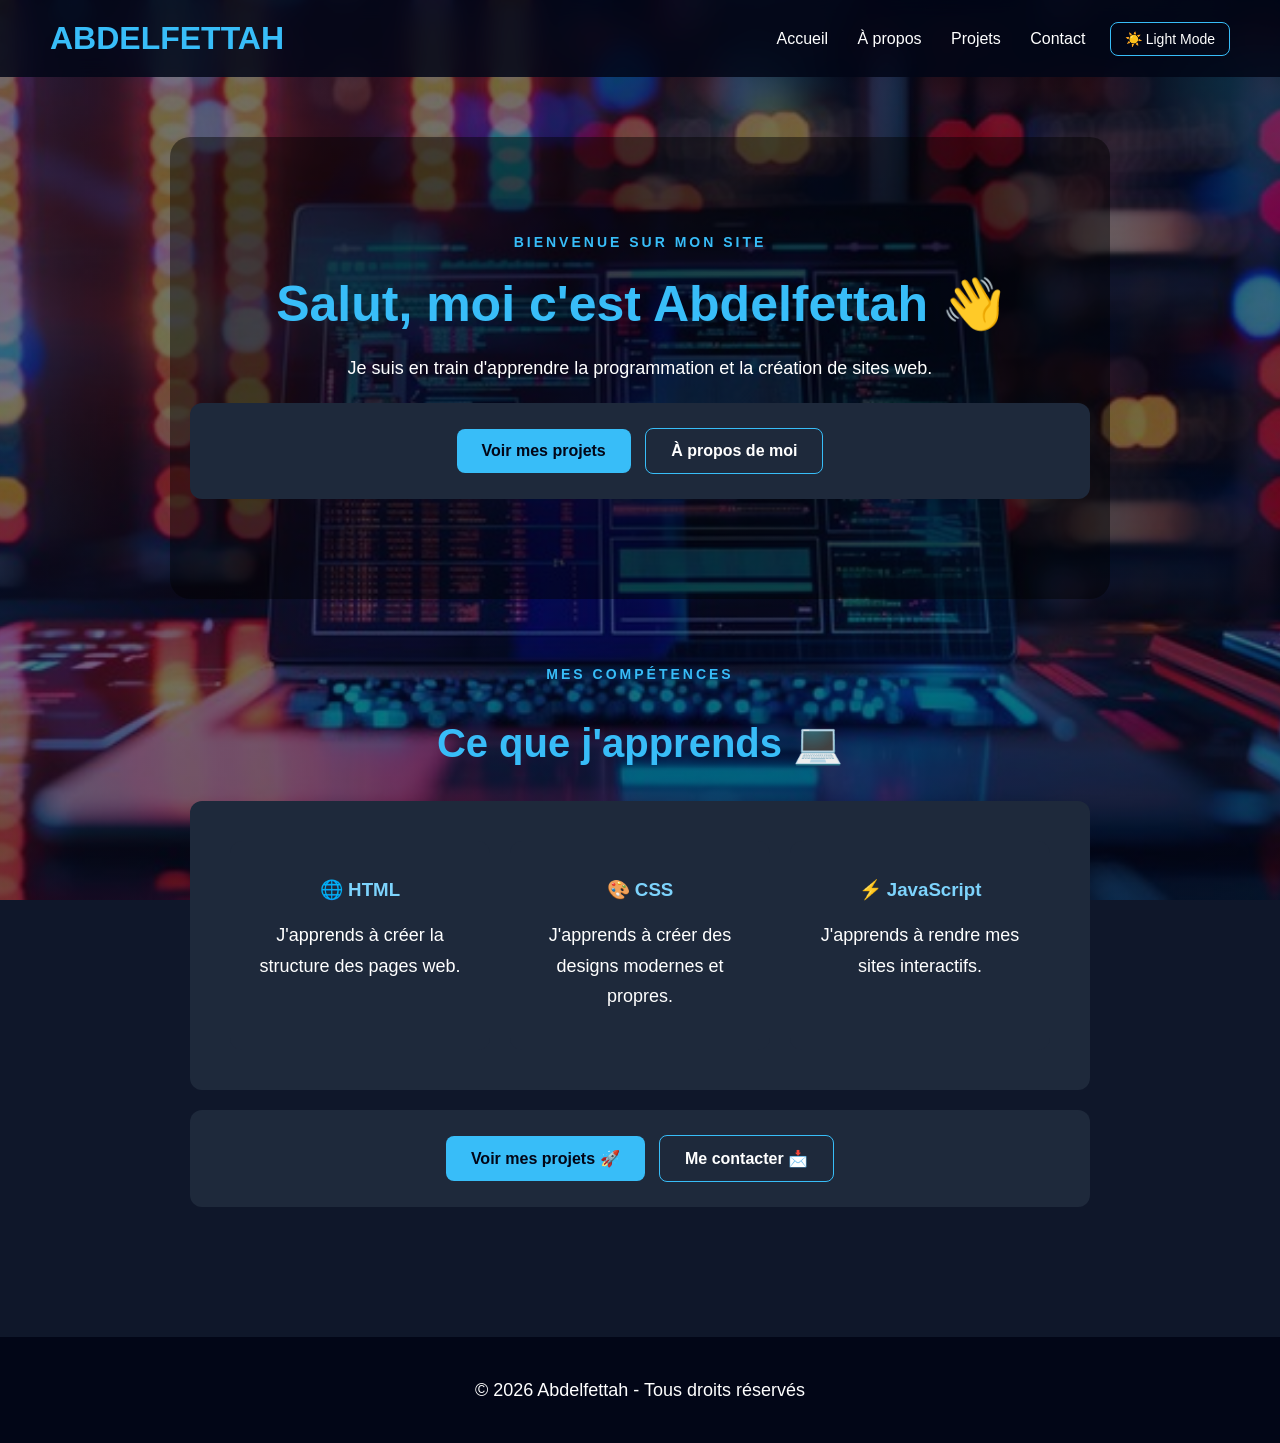
<file: index.html>
<!DOCTYPE html>
<html lang="fr">

<head>
    <meta charset="UTF-8">
    <meta name="viewport" content="width=device-width, initial-scale=1.0">
    <title>Accueil - Abdelfettah</title>

    <link rel="stylesheet" href="style.css">
</head>

<body>

    <header>
        <h1>ABDELFETTAH</h1>

        <nav>
            <a href="index.html">Accueil</a>
            <a href="about.html">À propos</a>
            <a href="projets.html">Projets</a>
            <a href="contact.html">Contact</a>
<button id="themeBtn" onclick="toggleTheme()">☀️ Light Mode</button>
        </nav>
    </header>

    <main>

        <section class="hero">

            <p class="small-title">BIENVENUE SUR MON SITE</p>

            <h2>Salut, moi c'est Abdelfettah 👋</h2>

            <p>
                Je suis en train d'apprendre la programmation
                et la création de sites web.
            </p>

            <div class="buttons">
                <a href="projets.html" class="btn">Voir mes projets</a>
                <a href="about.html" class="btn second">À propos de moi</a>
            </div>

        </section>

        <section class="presentation">

    <p class="small-title">MES COMPÉTENCES</p>

    <h2>Ce que j'apprends 💻</h2>

    <div class="cards">

        <div class="card">
            <h3>🌐 HTML</h3>
            <p>
                J'apprends à créer la structure des pages web.
            </p>
        </div>

        <div class="card">
            <h3>🎨 CSS</h3>
            <p>
                J'apprends à créer des designs modernes et propres.
            </p>
        </div>

        <div class="card">
            <h3>⚡ JavaScript</h3>
            <p>
                J'apprends à rendre mes sites interactifs.
            </p>
        </div>

    </div>

    <div class="buttons">
        <a href="projets.html" class="btn">Voir mes projets 🚀</a>
        <a href="contact.html" class="btn second">Me contacter 📩</a>
    </div>

</section>

    </main>

    <footer>
        <p>© 2026 Abdelfettah - Tous droits réservés</p>
    </footer>
<script src="script.js"></script>

</body>
</html>
</file>
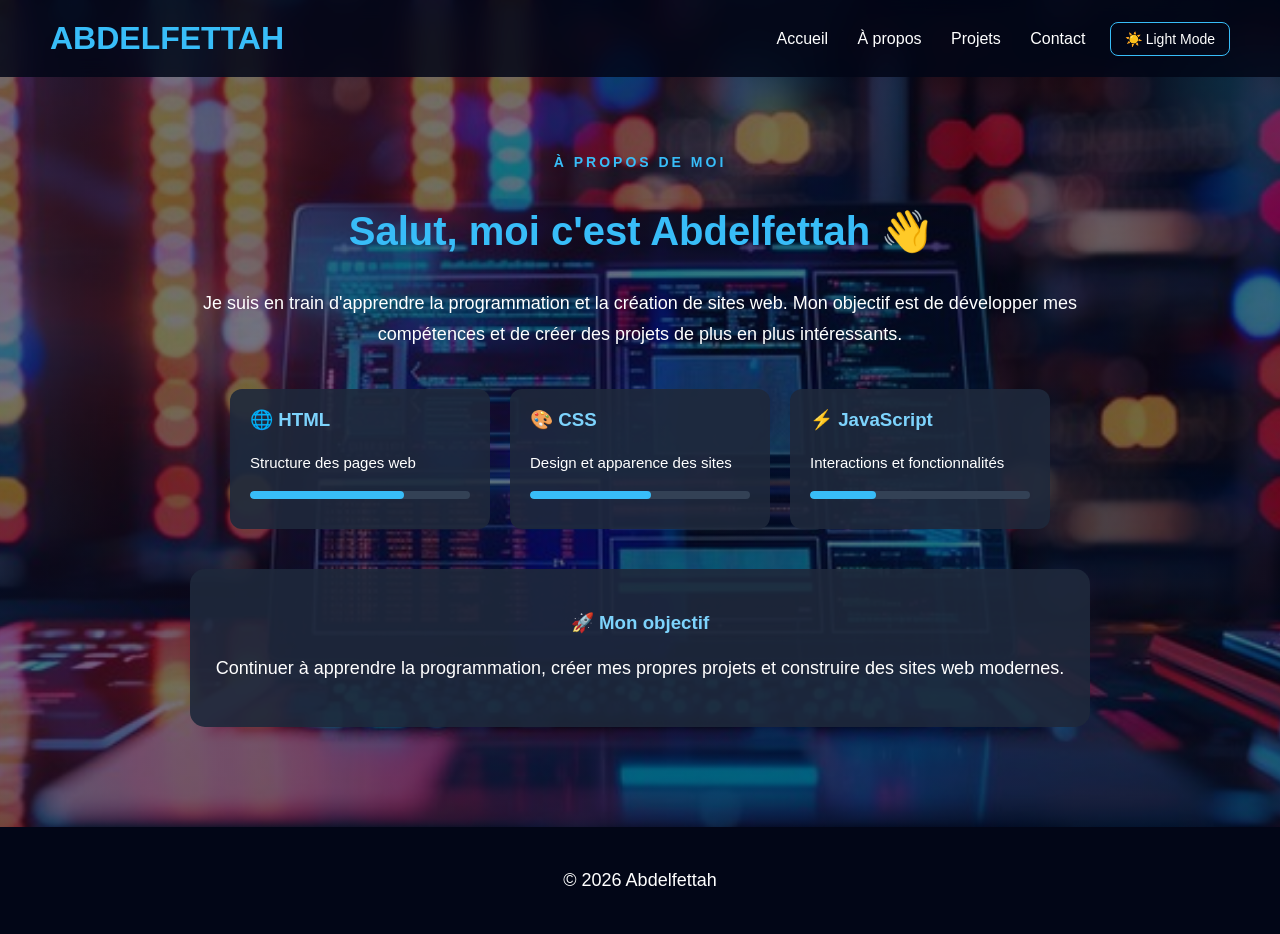
<file: about.html>
<!DOCTYPE html>
<html lang="fr">

<head>
    <meta charset="UTF-8">
    <meta name="viewport" content="width=device-width, initial-scale=1.0">
    <title>À propos - Abdelfettah</title>

    <link rel="stylesheet" href="style.css">
</head>

<body>

    <header>
        <h1>ABDELFETTAH</h1>

        <nav>
            <a href="index.html">Accueil</a>
            <a href="about.html">À propos</a>
            <a href="projets.html">Projets</a>
            <a href="contact.html">Contact</a>
        <button id="themeBtn" onclick="toggleTheme()">☀️ Light Mode</button>
</nav>
    </header>

    <main>

    <section class="about-page">

        <p class="small-title">À PROPOS DE MOI</p>

        <h2>Salut, moi c'est Abdelfettah 👋</h2>

        <p>
            Je suis en train d'apprendre la programmation et la création
            de sites web. Mon objectif est de développer mes compétences
            et de créer des projets de plus en plus intéressants.
        </p>

        <div class="skills">

            <div class="skill-card">
                <h3>🌐 HTML</h3>
                <p>Structure des pages web</p>
                <div class="skill-bar">
                    <div class="skill html"></div>
                </div>
            </div>

            <div class="skill-card">
                <h3>🎨 CSS</h3>
                <p>Design et apparence des sites</p>
                <div class="skill-bar">
                    <div class="skill css"></div>
                </div>
            </div>

            <div class="skill-card">
                <h3>⚡ JavaScript</h3>
                <p>Interactions et fonctionnalités</p>
                <div class="skill-bar">
                    <div class="skill js"></div>
                </div>
            </div>

        </div>

        <div class="goal-box">
            <h3>🚀 Mon objectif</h3>
            <p>
                Continuer à apprendre la programmation, créer mes propres
                projets et construire des sites web modernes.
            </p>
        </div>

    </section>

</main>

    <footer>
        <p>© 2026 Abdelfettah</p>
    </footer>
<script src="script.js"></script>

</body>
</html>
</file>
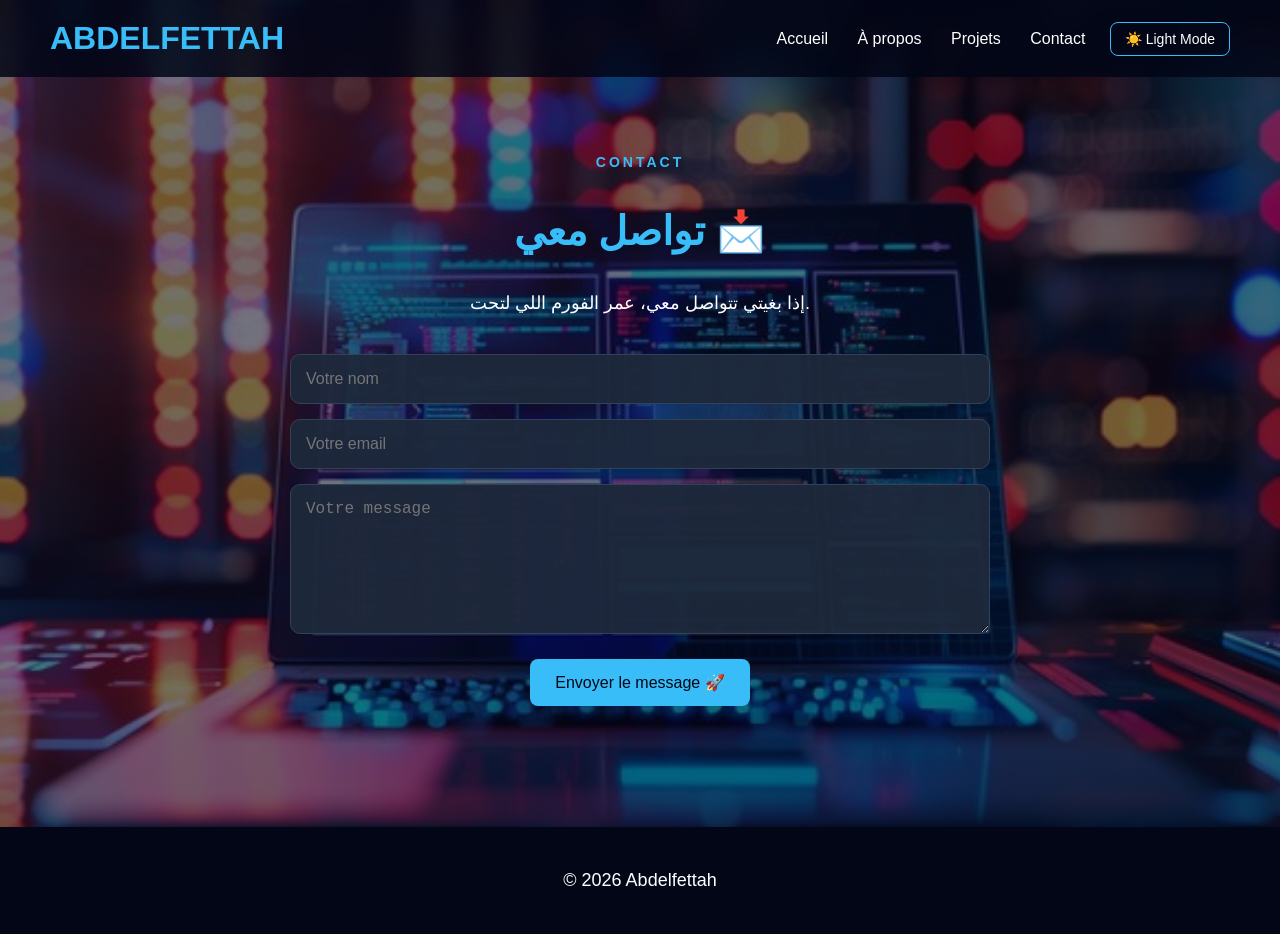
<file: contact.html>
<!DOCTYPE html>
<html lang="fr">

<head>
    <meta charset="UTF-8">
    <meta name="viewport" content="width=device-width, initial-scale=1.0">
    <title>Contact - Abdelfettah</title>

    <link rel="stylesheet" href="style.css">
</head>

<body>

    <header>
        <h1>ABDELFETTAH</h1>

        <nav>
            <a href="index.html">Accueil</a>
            <a href="about.html">À propos</a>
            <a href="projets.html">Projets</a>
            <a href="contact.html">Contact</a>
        <button id="themeBtn" onclick="toggleTheme()">☀️ Light Mode</button>
</nav>
    </header>

    <main>

    <section class="contact-page">

        <p class="small-title">CONTACT</p>

        <h2>تواصل معي 📩</h2>

        <p>
            إذا بغيتي تتواصل معي، عمر الفورم اللي لتحت.
        </p>

        <form onsubmit="envoyerMessage(event)" class="contact-form">

            <input type="text" placeholder="Votre nom" required>

            <input type="email" placeholder="Votre email" required>

            <textarea placeholder="Votre message" required></textarea>

            <button type="submit">Envoyer le message 🚀</button>

        </form>

    </section>

</main>

    <footer>
        <p>© 2026 Abdelfettah</p>
    </footer>
<script src="script.js"></script>

</body>
</html>
</file>
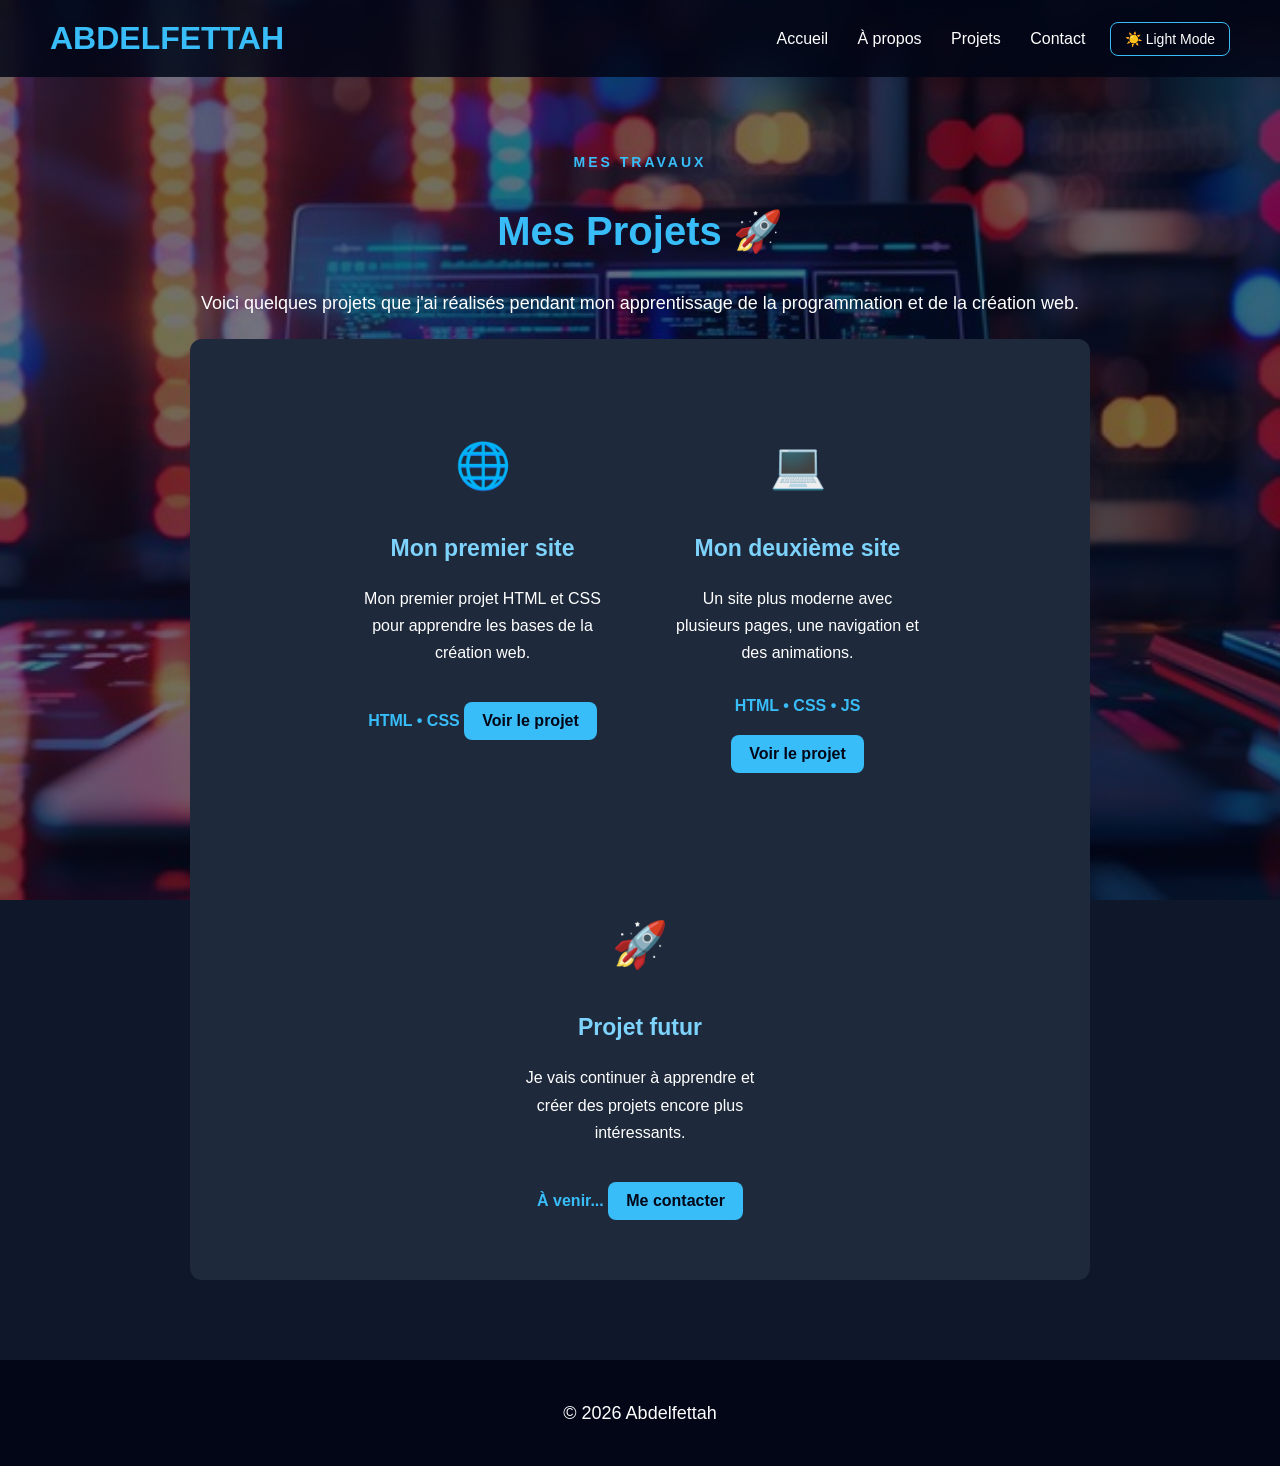
<file: projets.html>
<!DOCTYPE html>
<html lang="fr">

<head>
    <meta charset="UTF-8">
    <meta name="viewport" content="width=device-width, initial-scale=1.0">
    <title>Projets - Abdelfettah</title>

    <link rel="stylesheet" href="style.css">
</head>

<body>

    <header>
        <h1>ABDELFETTAH</h1>

        <nav>
            <a href="index.html">Accueil</a>
            <a href="about.html">À propos</a>
            <a href="projets.html">Projets</a>
            <a href="contact.html">Contact</a>
        <button id="themeBtn" onclick="toggleTheme()">☀️ Light Mode</button>
</nav>
    </header>

    <main>

    <section>
        <p class="small-title">MES TRAVAUX</p>

        <h2>Mes Projets 🚀</h2>

        <p>
            Voici quelques projets que j'ai réalisés pendant mon apprentissage
            de la programmation et de la création web.
        </p>

        <div class="projects">

            <div class="project-card">
    <div class="project-icon">🌐</div>
    <h3>Mon premier site</h3>
    <p>
        Mon premier projet HTML et CSS pour apprendre
        les bases de la création web.
    </p>
    <span>HTML • CSS</span>

    <a href="index.html" class="project-btn">Voir le projet</a>
</div>

            <div class="project-card">
    <div class="project-icon">💻</div>
    <h3>Mon deuxième site</h3>
    <p>
        Un site plus moderne avec plusieurs pages,
        une navigation et des animations.
    </p>
    <span>HTML • CSS • JS</span>

    <a href="index.html" class="project-btn">Voir le projet</a>
</div>

            <div class="project-card">
    <div class="project-icon">🚀</div>
    <h3>Projet futur</h3>
    <p>
        Je vais continuer à apprendre et créer
        des projets encore plus intéressants.
    </p>
    <span>À venir...</span>

    <a href="contact.html" class="project-btn">Me contacter</a>
</div>

        </div>

    </section>

</main>

    <footer>
        <p>© 2026 Abdelfettah</p>
    </footer>
<script src="script.js"></script>
</body>
</html>
</file>
<file: style.css>
/* الصفحة كاملة */
body {
    margin: 0;
    font-family: Arial, sans-serif;
    background-color: #0f172a;
    color: white;
    background-image: linear-gradient(
    rgba(2, 6, 23, 0.55),
    rgba(2, 6, 23, 0.55)
), url("background.jpg");
    background-size: cover;
    background-position: center;
    background-attachment: fixed;
}

/* الرأس */
header {
    background: rgba(2, 6, 23, 0.85);
    padding: 20px 50px;
    display: flex;
    justify-content: space-between;
    align-items: center;
    position: sticky;
    top: 0;
    z-index: 100;
    backdrop-filter: blur(10px);
}

header h1 {
    margin: 0;
    color: #38bdf8;
}

/* Menu */
nav a {
    color: white;
    text-decoration: none;
    margin-left: 25px;
    font-size: 16px;
    transition: 0.3s;
}

nav a:hover {
    color: #38bdf8;
    transform: translateY(-2px);
}

/* المحتوى */
main {
    min-height: 70vh;
    padding: 60px 10%;
}

/* الأقسام */
section {
    max-width: 900px;
    margin: auto;
    text-align: center;
}

h2 {
    font-size: 40px;
    color: #38bdf8;
}

h3 {
    color: #7dd3fc;
}

p {
    font-size: 18px;
    line-height: 1.7;
}

/* الأزرار */
button {
    background-color: #38bdf8;
    color: #020617;
    border: none;
    padding: 12px 25px;
    border-radius: 8px;
    cursor: pointer;
    font-size: 16px;
}

button:hover {
    background-color: #7dd3fc;
}

/* الخانات */
input,
textarea {
    width: 80%;
    padding: 12px;
    margin-top: 8px;
    border: none;
    border-radius: 6px;
}

textarea {
    height: 120px;
}

/* المشاريع */
section div:not(.skills):not(.skill-card):not(.skill-bar):not(.skill):not(.goal-box) {
    background-color: #1e293b;
    padding: 20px;
    margin: 20px 0;
    border-radius: 12px;
}

/* Footer */
footer {
    background-color: #020617;
    text-align: center;
    padding: 20px;
}
.hero {
    padding: 80px 20px;
}

.small-title {
    color: #38bdf8;
    font-size: 14px;
    font-weight: bold;
    letter-spacing: 3px;
}

.hero h2 {
    font-size: 50px;
    margin: 20px 0;
}

.buttons {
    margin-top: 30px;
}

.btn {
    display: inline-block;
    background-color: #38bdf8;
    color: #020617;
    text-decoration: none;
    padding: 13px 25px;
    border-radius: 8px;
    margin: 5px;
    font-weight: bold;
}

.btn:hover {
    background-color: #7dd3fc;
}

.btn.second {
    background-color: transparent;
    color: white;
    border: 1px solid #38bdf8;
}

.presentation {
    padding: 50px 20px;
}

.cards {
    display: flex;
    gap: 20px;
    justify-content: center;
    flex-wrap: wrap;
}

.card {
    width: 220px;
    background-color: #1e293b;
    padding: 25px;
    border-radius: 12px;
}
.hero h2 {
    animation: appear 1.2s ease;
}

.hero p {
    animation: appear 1.6s ease;
}

@keyframes appear {
    from {
        opacity: 0;
        transform: translateY(20px);
    }

    to {
        opacity: 1;
        transform: translateY(0);
    }
}
.hero {
    background: rgba(0, 0, 0, 0.45);
    border-radius: 20px;
    padding: 80px 20px;
}
@media (max-width: 700px) {

    header {
        flex-direction: column;
        padding: 20px;
    }

    nav {
        margin-top: 15px;
        display: flex;
        align-items: center;
        justify-content: center;
        flex-wrap: wrap;
        gap: 8px;
    }

    nav a {
        margin: 0 8px;
        font-size: 14px;
    }

    #themeBtn {
        margin-top: 10px;
        margin-left: 5px;
    }

    .hero h2 {
        font-size: 35px;
    }

    .cards {
        flex-direction: column;
        align-items: center;
    }

    .card {
        width: 80%;
    }
}
.projects {
    display: flex;
    justify-content: center;
    gap: 25px;
    flex-wrap: wrap;
    margin-top: 40px;
}

.project-card {
    width: 250px;
    background-color: rgba(30, 41, 59, 0.9);
    padding: 25px;
    border-radius: 15px;
    transition: 0.3s;
}

.project-card:hover {
    transform: translateY(-10px);
}

.project-icon {
    font-size: 45px;
}

.project-card h3 {
    font-size: 23px;
}

.project-card p {
    font-size: 16px;
}

.project-card span {
    display: inline-block;
    margin-top: 15px;
    color: #38bdf8;
    font-weight: bold;
}
.project-btn {
    display: inline-block;
    margin-top: 20px;
    padding: 10px 18px;
    background-color: #38bdf8;
    color: #020617;
    text-decoration: none;
    border-radius: 8px;
    font-weight: bold;
    transition: 0.3s;
}

.project-btn:hover {
    background-color: #7dd3fc;
    transform: scale(1.05);
}
.about-page {
    max-width: 900px;
}

.skills {
    display: flex;
    justify-content: center;
    gap: 20px;
    flex-wrap: wrap;
    margin-top: 40px;
}

.skill-card {
    width: 220px;
    background-color: rgba(30, 41, 59, 0.9);
    padding: 20px;
    border-radius: 12px;
    text-align: left;
}

.skill-card h3 {
    margin-top: 0;
}

.skill-card p {
    font-size: 15px;
}

.skill-bar {
    width: 100%;
    height: 8px;
    background-color: #334155;
    border-radius: 10px;
    overflow: hidden;
}

.skill {
    height: 100%;
    background-color: #38bdf8;
    border-radius: 10px;
}

.skill.html {
    width: 70%;
}

.skill.css {
    width: 55%;
}

.skill.js {
    width: 30%;
}

.goal-box {
    margin-top: 40px;
    padding: 25px;
    background-color: rgba(30, 41, 59, 0.9);
    border-radius: 15px;
}
.skill-bar {
    width: 100%;
    height: 8px;
    padding: 0 !important;
    margin: 10px 0 !important;
    background-color: #334155;
    border-radius: 10px;
    overflow: hidden;
}

.skill {
    height: 100%;
    padding: 0 !important;
    margin: 0 !important;
    background-color: #38bdf8;
    border-radius: 10px;
}
.contact-page {
    max-width: 700px;
}

.contact-form {
    margin-top: 35px;
    display: flex;
    flex-direction: column;
    align-items: center;
    gap: 15px;
}

.contact-form input,
.contact-form textarea {
    box-sizing: border-box;
    width: 100%;
    padding: 15px;
    margin: 0;
    background-color: rgba(30, 41, 59, 0.95);
    color: white;
    border: 1px solid #334155;
    border-radius: 10px;
    font-size: 16px;
    outline: none;
}

.contact-form textarea {
    height: 150px;
    resize: vertical;
}

.contact-form input:focus,
.contact-form textarea:focus {
    border-color: #38bdf8;
}

.contact-form button {
    margin-top: 10px;
    padding: 14px 25px;
}
#themeBtn {
    margin-left: 20px;
    padding: 8px 14px;
    border-radius: 8px;
    border: 1px solid #38bdf8;
    background: transparent;
    color: white;
    cursor: pointer;
    font-size: 14px;
}

#themeBtn:hover {
    background-color: #38bdf8;
    color: #020617;
}

/* LIGHT MODE */

body.light-mode {
    background-color: #f1f5f9;
    background-image: linear-gradient(
        rgba(255, 255, 255, 0.45),
        rgba(255, 255, 255, 0.45)
    ), url("background.jpg");

    background-size: cover;
    background-position: center;
    background-attachment: fixed;

    color: #0f172a;
}

body.light-mode header {
    background: rgba(255, 255, 255, 0.9);
}

body.light-mode nav a {
    color: #0f172a;
}

body.light-mode h2 {
    color: #0284c7;
}

body.light-mode h3 {
    color: #0369a1;
}

body.light-mode p {
    color: #0f172a;
}

body.light-mode .card,
body.light-mode .project-card,
body.light-mode .skill-card,
body.light-mode .goal-box {
    background-color: white;
}

body.light-mode footer {
    background-color: #e2e8f0;
}
body.light-mode .project-card:hover,
body.light-mode .skill-card:hover,
body.light-mode .card:hover {
    transform: translateY(-5px);
}
body {
    transition: background-color 0.4s ease, color 0.4s ease;
}

header,
.card,
.project-card,
.skill-card,
.goal-box,
footer {
    transition: background-color 0.4s ease, color 0.4s ease;
}

#themeBtn {
    transition: 0.3s ease;
}
</file>
